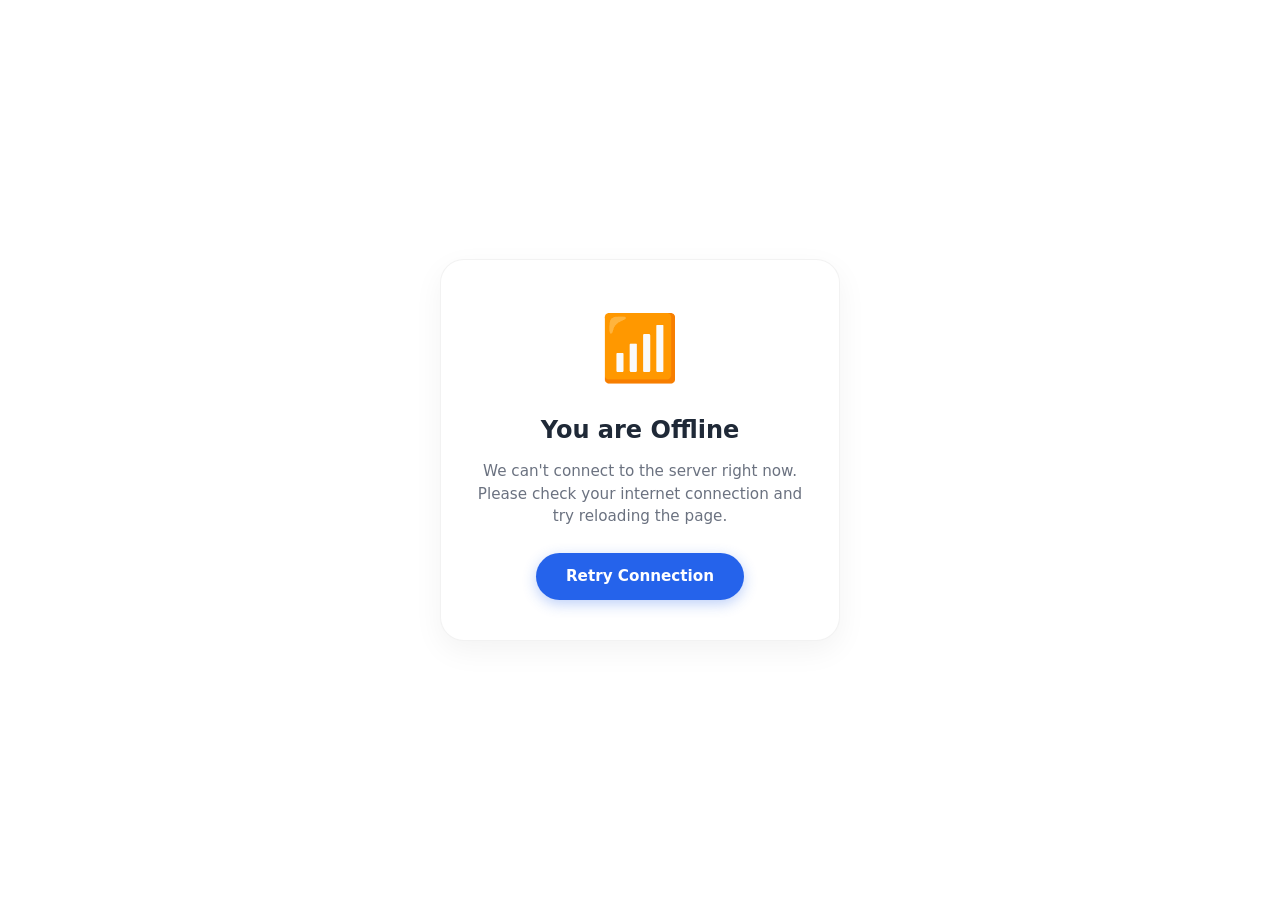
<file: offline.html>
<!DOCTYPE html>
<html lang="en">
<head>
  <meta charset="UTF-8">
  <meta name="viewport" content="width=device-width, initial-scale=1.0">
  <title>Offline - Hostels Near DYPCET</title>
  <link href="https://cdn.jsdelivr.net/npm/bootstrap@5.3.0/dist/css/bootstrap.min.css" rel="stylesheet">
  <!-- Fallback CSS standard link in case CDN fails, but we use inline style here for guaranteed offline look -->
  <style>
    :root {
      --primary-color: #2563eb;
      --text-color: #1f2937;
      --bg-color: #ffffff;
    }
    body {
      font-family: 'Inter', system-ui, -apple-system, sans-serif;
      background-color: var(--bg-color);
      color: var(--text-color);
      display: flex;
      align-items: center;
      justify-content: center;
      min-height: 100vh;
      margin: 0;
      padding: 20px;
      text-align: center;
    }
    .offline-card {
      max-width: 400px;
      background: white;
      padding: 40px 30px;
      border-radius: 24px;
      box-shadow: 0 10px 30px rgba(0, 0, 0, 0.05);
      border: 1px solid rgba(0, 0, 0, 0.05);
    }
    .icon-container {
      font-size: 4rem;
      color: var(--primary-color);
      margin-bottom: 20px;
      animation: pulse 2s infinite ease-in-out;
    }
    @keyframes pulse {
      0%, 100% { transform: scale(1); opacity: 1; }
      50% { transform: scale(1.05); opacity: 0.8; }
    }
    h1 {
      font-size: 1.5rem;
      font-weight: 700;
      margin-bottom: 15px;
    }
    p {
      font-size: 0.95rem;
      color: #6b7280;
      margin-bottom: 25px;
      line-height: 1.5;
    }
    .btn-retry {
      background-color: var(--primary-color);
      color: white;
      border: none;
      padding: 12px 30px;
      border-radius: 50px;
      font-weight: 600;
      font-size: 0.95rem;
      transition: all 0.2s ease;
      box-shadow: 0 4px 14px rgba(37, 99, 235, 0.3);
      text-decoration: none;
      display: inline-block;
    }
    .btn-retry:hover {
      background-color: #1d4ed8;
      transform: translateY(-2px);
      box-shadow: 0 6px 20px rgba(37, 99, 235, 0.4);
      color: white;
    }
    .btn-retry:active {
      transform: translateY(0);
    }
  </style>
</head>
<body>
  <div class="offline-card">
    <div class="icon-container">📶</div>
    <h1>You are Offline</h1>
    <p>We can't connect to the server right now. Please check your internet connection and try reloading the page.</p>
    <a href="index.html" class="btn-retry">Retry Connection</a>
  </div>
</body>
</html>
</file>
